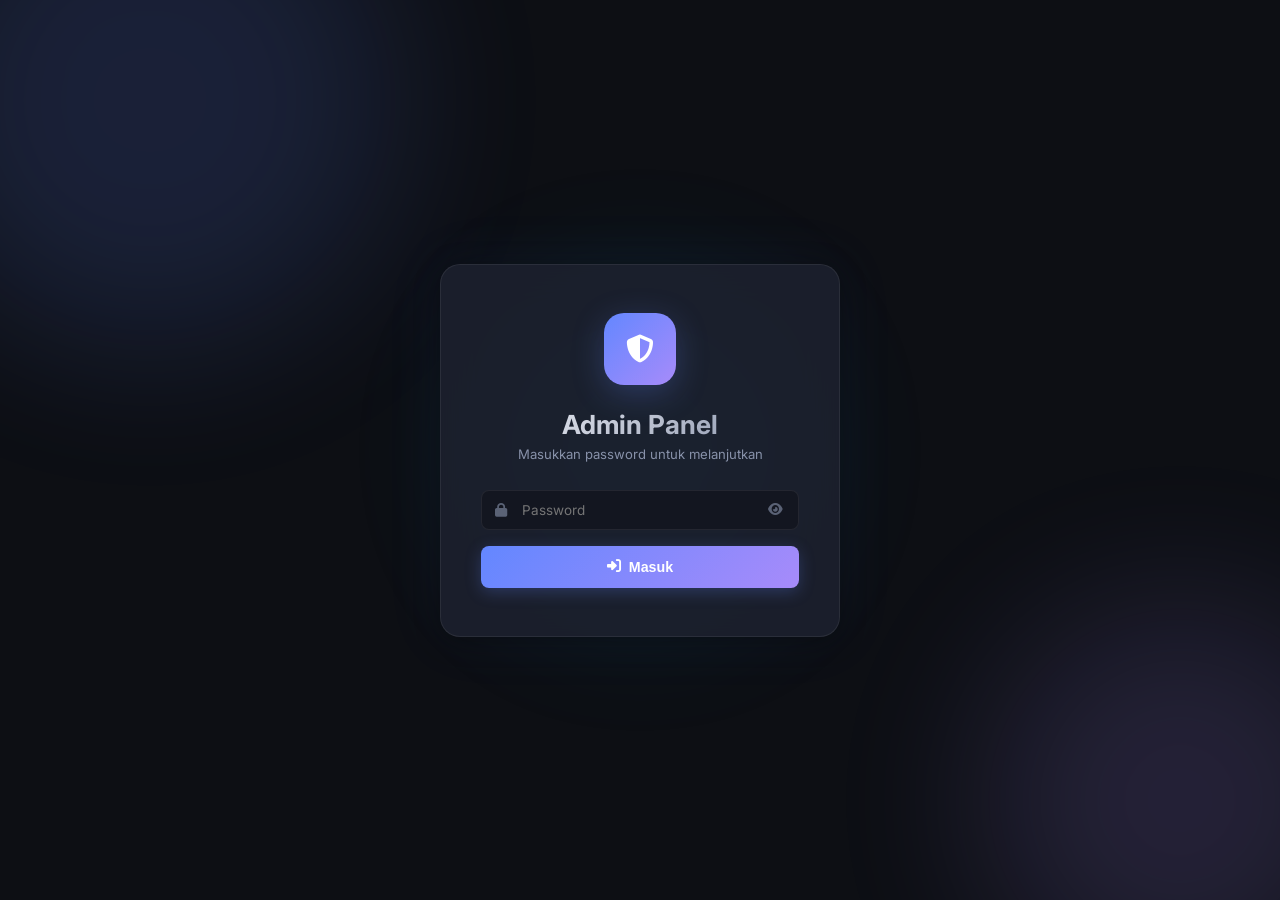
<file: admin/index.html>
<!DOCTYPE html>
<html lang="id">

<head>
    <meta charset="UTF-8">
    <meta name="viewport" content="width=device-width, initial-scale=1.0">
    <title>Admin Panel — Fajar Portfolio</title>
    <meta name="robots" content="noindex, nofollow">

    <!-- Font Awesome -->
    <link rel="stylesheet" href="https://cdnjs.cloudflare.com/ajax/libs/font-awesome/6.4.0/css/all.min.css">
    <!-- Google Fonts -->
    <link href="https://fonts.googleapis.com/css2?family=Inter:wght@300;400;500;600;700&display=swap" rel="stylesheet">
    <!-- Admin CSS -->
    <link rel="stylesheet" href="admin.css">
</head>

<body>

    <!-- ===== LOGIN SCREEN ===== -->
    <div id="loginScreen" class="login-screen">
        <div class="login-card">
            <div class="login-logo">
                <i class="fas fa-shield-halved"></i>
            </div>
            <h1 class="login-title">Admin Panel</h1>
            <p class="login-subtitle">Masukkan password untuk melanjutkan</p>
            <form id="loginForm" class="login-form">
                <div class="input-group">
                    <i class="fas fa-lock input-icon"></i>
                    <input type="password" id="loginPassword" placeholder="Password" autocomplete="current-password" required>
                    <button type="button" id="togglePwd" class="toggle-pwd">
                        <i class="fas fa-eye"></i>
                    </button>
                </div>
                <div id="loginError" class="login-error hidden">
                    <i class="fas fa-circle-exclamation"></i> Password salah!
                </div>
                <button type="submit" class="btn-login">
                    <i class="fas fa-right-to-bracket"></i> Masuk
                </button>
            </form>
        </div>
        <div class="login-bg">
            <div class="blob blob-1"></div>
            <div class="blob blob-2"></div>
            <div class="blob blob-3"></div>
        </div>
    </div>

    <!-- ===== DASHBOARD ===== -->
    <div id="dashboard" class="dashboard hidden">

        <!-- Sidebar -->
        <aside class="sidebar" id="sidebar">
            <div class="sidebar-header">
                <div class="sidebar-logo">
                    <i class="fas fa-bolt"></i>
                    <span>Admin Panel</span>
                </div>
                <button class="sidebar-close" id="sidebarClose"><i class="fas fa-times"></i></button>
            </div>
            <nav class="sidebar-nav">
                <a href="#" class="nav-item active" data-section="about">
                    <i class="fas fa-user"></i><span>About</span>
                </a>
                <a href="#" class="nav-item" data-section="skills">
                    <i class="fas fa-code"></i><span>Skills</span>
                </a>
                <a href="#" class="nav-item" data-section="projects">
                    <i class="fas fa-folder-open"></i><span>Projects</span>
                </a>
                <a href="#" class="nav-item" data-section="contact">
                    <i class="fas fa-address-book"></i><span>Contact</span>
                </a>
                <a href="#" class="nav-item" data-section="settings">
                    <i class="fas fa-gear"></i><span>Settings</span>
                </a>
            </nav>
            <div class="sidebar-footer">
                <a href="../" target="_blank" class="btn-view-site">
                    <i class="fas fa-external-link-alt"></i> Lihat Website
                </a>
                <button class="btn-logout" id="logoutBtn">
                    <i class="fas fa-right-from-bracket"></i> Logout
                </button>
            </div>
        </aside>

        <!-- Main Content -->
        <main class="main-content">
            <!-- Topbar -->
            <header class="topbar">
                <button class="menu-toggle" id="menuToggle"><i class="fas fa-bars"></i></button>
                <div class="topbar-title" id="topbarTitle">About</div>
                <div class="topbar-actions">
                    <button class="btn-save" id="globalSaveBtn">
                        <i class="fas fa-cloud-upload-alt"></i>
                        <span>Simpan & Publish</span>
                    </button>
                </div>
            </header>

            <!-- Toast notification -->
            <div id="toast" class="toast hidden">
                <i class="fas fa-check-circle"></i>
                <span id="toastMsg">Berhasil disimpan!</span>
            </div>

            <!-- ===== SECTION: ABOUT ===== -->
            <section class="content-section active" id="section-about">
                <div class="section-grid">
                    <div class="card">
                        <div class="card-header">
                            <i class="fas fa-id-card"></i> Informasi Utama
                        </div>
                        <div class="card-body">
                            <div class="form-row">
                                <div class="form-group">
                                    <label>Nama Lengkap</label>
                                    <input type="text" id="aboutName" placeholder="Nama lengkap">
                                </div>
                                <div class="form-group">
                                    <label>Lokasi</label>
                                    <input type="text" id="aboutLocation" placeholder="Kota, Provinsi">
                                </div>
                            </div>
                            <div class="form-group">
                                <label>Pendidikan</label>
                                <input type="text" id="aboutEducation" placeholder="Asal sekolah → Kampus saat ini">
                            </div>
                            <div class="form-group">
                                <label>Nama Kampus (di hero)</label>
                                <input type="text" id="aboutSchool" placeholder="Nama kampus">
                            </div>
                            <div class="form-group">
                                <label>Deskripsi Singkat</label>
                                <textarea id="aboutDesc" rows="3" placeholder="Ceritakan tentang dirimu..."></textarea>
                            </div>
                            <div class="form-group">
                                <label>Kutipan / Quote</label>
                                <textarea id="aboutQuote" rows="2" placeholder="Kutipan favoritmu..."></textarea>
                            </div>
                        </div>
                    </div>
                    <div class="card">
                        <div class="card-header">
                            <i class="fas fa-magic"></i> Teks Animasi (Typing)
                        </div>
                        <div class="card-body">
                            <p class="card-desc">Teks yang muncul satu per satu di hero section. Tambah atau hapus sesuai keinginan.</p>
                            <div id="rolesContainer"></div>
                            <button class="btn-add-item" id="addRoleBtn">
                                <i class="fas fa-plus"></i> Tambah Teks
                            </button>
                        </div>
                    </div>
                </div>
            </section>

            <!-- ===== SECTION: SKILLS ===== -->
            <section class="content-section" id="section-skills">
                <div class="section-actions">
                    <button class="btn-add" id="addSkillBtn">
                        <i class="fas fa-plus"></i> Tambah Skill
                    </button>
                </div>
                <div class="cards-grid" id="skillsGrid"></div>
            </section>

            <!-- ===== SECTION: PROJECTS ===== -->
            <section class="content-section" id="section-projects">
                <div class="section-actions">
                    <button class="btn-add" id="addProjectBtn">
                        <i class="fas fa-plus"></i> Tambah Proyek
                    </button>
                </div>
                <div class="cards-grid" id="projectsGrid"></div>
            </section>

            <!-- ===== SECTION: CONTACT ===== -->
            <section class="content-section" id="section-contact">
                <div class="card" style="max-width:600px">
                    <div class="card-header"><i class="fas fa-address-book"></i> Info Kontak</div>
                    <div class="card-body">
                        <div class="form-group">
                            <label><i class="fab fa-whatsapp"></i> Nomor WhatsApp</label>
                            <div class="input-with-prefix">
                                <span class="prefix">+</span>
                                <input type="text" id="contactWA" placeholder="6288215519327 (tanpa +)">
                            </div>
                        </div>
                        <div class="form-group">
                            <label><i class="fas fa-envelope"></i> Email</label>
                            <input type="email" id="contactEmail" placeholder="email@gmail.com">
                        </div>
                        <div class="form-group">
                            <label><i class="fab fa-instagram"></i> Username Instagram</label>
                            <div class="input-with-prefix">
                                <span class="prefix">@</span>
                                <input type="text" id="contactIG" placeholder="username_instagram">
                            </div>
                        </div>
                    </div>
                </div>
            </section>

            <!-- ===== SECTION: SETTINGS ===== -->
            <section class="content-section" id="section-settings">
                <div class="section-grid">
                    <div class="card">
                        <div class="card-header"><i class="fas fa-key"></i> Ganti Password Admin</div>
                        <div class="card-body">
                            <div class="form-group">
                                <label>Password Saat Ini</label>
                                <input type="password" id="currentPwd" placeholder="Password lama">
                            </div>
                            <div class="form-group">
                                <label>Password Baru</label>
                                <input type="password" id="newPwd" placeholder="Password baru">
                            </div>
                            <div class="form-group">
                                <label>Konfirmasi Password Baru</label>
                                <input type="password" id="confirmPwd" placeholder="Ulangi password baru">
                            </div>
                            <button class="btn-primary" id="changePwdBtn">
                                <i class="fas fa-save"></i> Ganti Password
                            </button>
                            <div id="pwdMsg" class="msg hidden"></div>
                        </div>
                    </div>
                    <div class="card">
                        <div class="card-header"><i class="fab fa-github"></i> GitHub Token (untuk Simpan & Publish)</div>
                        <div class="card-body">
                            <p class="card-desc">
                                Token ini digunakan agar admin panel bisa menyimpan perubahan langsung ke GitHub.
                                Token <strong>tidak disimpan permanen</strong> — hanya aktif selama sesi browser ini.
                            </p>
                            <div class="token-steps">
                                <p>📋 <strong>Cara dapatkan token:</strong></p>
                                <ol>
                                    <li>Buka <a href="https://github.com/settings/tokens/new" target="_blank">github.com/settings/tokens/new</a></li>
                                    <li>Beri nama token, misal: <code>portfolio-admin</code></li>
                                    <li>Centang <strong>repo</strong> (full control)</li>
                                    <li>Scroll bawah → klik <strong>Generate token</strong></li>
                                    <li>Copy token dan paste di bawah ini</li>
                                </ol>
                            </div>
                            <div class="form-group">
                                <label>GitHub Personal Access Token</label>
                                <div class="input-group">
                                    <input type="password" id="githubToken" placeholder="ghp_xxxxxxxxxxxxxxxxxxxx">
                                    <button type="button" class="toggle-pwd" id="toggleToken">
                                        <i class="fas fa-eye"></i>
                                    </button>
                                </div>
                            </div>
                            <button class="btn-primary" id="saveTokenBtn">
                                <i class="fas fa-plug"></i> Simpan Token
                            </button>
                            <div id="tokenStatus" class="token-status hidden"></div>
                        </div>
                    </div>
                </div>
            </section>

        </main>
    </div>

    <!-- ===== MODAL: Skill ===== -->
    <div class="modal-overlay hidden" id="skillModal">
        <div class="modal">
            <div class="modal-header">
                <h3 id="skillModalTitle">Tambah Skill</h3>
                <button class="modal-close" data-modal="skillModal"><i class="fas fa-times"></i></button>
            </div>
            <div class="modal-body">
                <div class="form-row">
                    <div class="form-group">
                        <label>Nama Skill</label>
                        <input type="text" id="skillName" placeholder="Contoh: React.js">
                    </div>
                    <div class="form-group">
                        <label>Persentase (%)</label>
                        <input type="number" id="skillPct" min="0" max="100" placeholder="0-100">
                    </div>
                </div>
                <div class="form-row">
                    <div class="form-group">
                        <label>Icon (Font Awesome class)</label>
                        <input type="text" id="skillIcon" placeholder="fab fa-react">
                        <small>Cek icon di <a href="https://fontawesome.com/icons" target="_blank">fontawesome.com</a></small>
                    </div>
                    <div class="form-group">
                        <label>Warna</label>
                        <select id="skillColor">
                            <option value="skill-icon-blue">Biru</option>
                            <option value="skill-icon-yellow">Kuning</option>
                            <option value="skill-icon-purple">Ungu</option>
                            <option value="skill-icon-orange">Orange</option>
                            <option value="skill-icon-green">Hijau</option>
                            <option value="skill-icon-red">Merah</option>
                            <option value="skill-icon-pink">Pink</option>
                            <option value="skill-icon-cyan">Cyan</option>
                        </select>
                    </div>
                </div>
                <div class="form-group">
                    <label>Deskripsi Singkat</label>
                    <input type="text" id="skillDesc" placeholder="Deskripsi skill ini...">
                </div>
                <input type="hidden" id="skillEditId">
            </div>
            <div class="modal-footer">
                <button class="btn-secondary" data-modal="skillModal">Batal</button>
                <button class="btn-primary" id="saveSkillBtn"><i class="fas fa-save"></i> Simpan</button>
            </div>
        </div>
    </div>

    <!-- ===== MODAL: Project ===== -->
    <div class="modal-overlay hidden" id="projectModal">
        <div class="modal">
            <div class="modal-header">
                <h3 id="projectModalTitle">Tambah Proyek</h3>
                <button class="modal-close" data-modal="projectModal"><i class="fas fa-times"></i></button>
            </div>
            <div class="modal-body">
                <div class="form-row">
                    <div class="form-group">
                        <label>Judul Proyek</label>
                        <input type="text" id="projectTitle" placeholder="Nama proyek / sertifikat">
                    </div>
                    <div class="form-group">
                        <label>Tag / Kategori</label>
                        <input type="text" id="projectTag" placeholder="Contoh: Sertifikasi, Kompetisi, Web App">
                    </div>
                </div>
                <div class="form-group">
                    <label>Nama File Gambar</label>
                    <input type="text" id="projectImage" placeholder="sertif1.jpeg (file harus sudah di-upload ke repo)">
                    <small>Upload gambar ke repo GitHub terlebih dahulu, lalu masukkan nama filenya di sini.</small>
                </div>
                <div class="form-group">
                    <label>Deskripsi</label>
                    <textarea id="projectDesc" rows="3" placeholder="Deskripsi singkat proyek ini..."></textarea>
                </div>
                <input type="hidden" id="projectEditId">
            </div>
            <div class="modal-footer">
                <button class="btn-secondary" data-modal="projectModal">Batal</button>
                <button class="btn-primary" id="saveProjectBtn"><i class="fas fa-save"></i> Simpan</button>
            </div>
        </div>
    </div>

    <!-- ===== MODAL: Confirm Delete ===== -->
    <div class="modal-overlay hidden" id="deleteModal">
        <div class="modal modal-sm">
            <div class="modal-header">
                <h3>Konfirmasi Hapus</h3>
                <button class="modal-close" data-modal="deleteModal"><i class="fas fa-times"></i></button>
            </div>
            <div class="modal-body">
                <p>Yakin ingin menghapus <strong id="deleteItemName"></strong>?</p>
                <p class="text-muted">Aksi ini tidak bisa dibatalkan.</p>
            </div>
            <div class="modal-footer">
                <button class="btn-secondary" data-modal="deleteModal">Batal</button>
                <button class="btn-danger" id="confirmDeleteBtn"><i class="fas fa-trash"></i> Hapus</button>
            </div>
        </div>
    </div>

    <script src="admin.js"></script>
</body>

</html>
</file>
<file: admin/admin.css>
/* ===================================================
   ADMIN PANEL CSS — Fajar Portfolio
   =================================================== */

@import url('https://fonts.googleapis.com/css2?family=Inter:wght@300;400;500;600;700&display=swap');

:root {
    --bg-base: #0d0f14;
    --bg-surface: #161922;
    --bg-card: #1e2230;
    --bg-hover: #252b3b;
    --bg-input: #131620;
    --border: rgba(255, 255, 255, 0.07);
    --border-active: rgba(99, 135, 255, 0.5);

    --accent: #6387ff;
    --accent-2: #a78bfa;
    --accent-glow: rgba(99, 135, 255, 0.25);
    --green: #22c55e;
    --red: #ef4444;
    --yellow: #f59e0b;
    --orange: #f97316;
    --pink: #ec4899;
    --cyan: #06b6d4;
    --purple: #8b5cf6;

    --text-primary: #f0f2f8;
    --text-secondary: #8892aa;
    --text-muted: #5a6275;

    --sidebar-w: 240px;
    --topbar-h: 64px;
    --radius: 12px;
    --radius-sm: 8px;
    --shadow: 0 4px 24px rgba(0, 0, 0, 0.4);
    --transition: 0.2s ease;
}

*, *::before, *::after { box-sizing: border-box; margin: 0; padding: 0; }

html { font-size: 15px; }

body {
    font-family: 'Inter', sans-serif;
    background: var(--bg-base);
    color: var(--text-primary);
    min-height: 100vh;
    overflow-x: hidden;
}

a { color: var(--accent); text-decoration: none; }
a:hover { text-decoration: underline; }

/* ===================================================
   LOGIN SCREEN
   =================================================== */
.login-screen {
    min-height: 100vh;
    display: flex;
    align-items: center;
    justify-content: center;
    position: relative;
    overflow: hidden;
}

.login-bg {
    position: fixed;
    inset: 0;
    z-index: 0;
    pointer-events: none;
}

.blob {
    position: absolute;
    border-radius: 50%;
    filter: blur(80px);
    opacity: 0.15;
    animation: float 8s ease-in-out infinite;
}

.blob-1 { width: 500px; height: 500px; background: var(--accent); top: -150px; left: -100px; animation-delay: 0s; }
.blob-2 { width: 400px; height: 400px; background: var(--accent-2); bottom: -100px; right: -100px; animation-delay: 2s; }
.blob-3 { width: 300px; height: 300px; background: var(--cyan); top: 50%; left: 50%; transform: translate(-50%, -50%); animation-delay: 4s; }

@keyframes float {
    0%, 100% { transform: translate(0, 0); }
    50% { transform: translate(20px, -20px); }
}

.login-card {
    position: relative;
    z-index: 10;
    background: rgba(30, 34, 48, 0.85);
    backdrop-filter: blur(20px);
    border: 1px solid var(--border);
    border-radius: 20px;
    padding: 48px 40px;
    width: 100%;
    max-width: 400px;
    box-shadow: var(--shadow), 0 0 60px rgba(99, 135, 255, 0.08);
    text-align: center;
}

.login-logo {
    width: 72px;
    height: 72px;
    background: linear-gradient(135deg, var(--accent), var(--accent-2));
    border-radius: 20px;
    display: flex;
    align-items: center;
    justify-content: center;
    font-size: 28px;
    color: #fff;
    margin: 0 auto 24px;
    box-shadow: 0 8px 32px var(--accent-glow);
}

.login-title {
    font-size: 1.75rem;
    font-weight: 700;
    margin-bottom: 6px;
    background: linear-gradient(135deg, var(--text-primary), var(--text-secondary));
    -webkit-background-clip: text;
    -webkit-text-fill-color: transparent;
    background-clip: text;
}

.login-subtitle {
    color: var(--text-secondary);
    font-size: 0.875rem;
    margin-bottom: 28px;
}

.login-form { display: flex; flex-direction: column; gap: 16px; }

.input-group {
    position: relative;
    display: flex;
    align-items: center;
}

.input-icon {
    position: absolute;
    left: 14px;
    color: var(--text-muted);
    font-size: 14px;
    z-index: 1;
}

.input-group input,
.form-group input,
.form-group textarea,
.form-group select {
    width: 100%;
    background: var(--bg-input);
    border: 1px solid var(--border);
    border-radius: var(--radius-sm);
    color: var(--text-primary);
    font-family: 'Inter', sans-serif;
    font-size: 0.9rem;
    padding: 11px 14px;
    transition: border-color var(--transition), box-shadow var(--transition);
    outline: none;
}

.input-group input {
    padding-left: 40px;
    padding-right: 44px;
}

.input-group input:focus,
.form-group input:focus,
.form-group textarea:focus,
.form-group select:focus {
    border-color: var(--accent);
    box-shadow: 0 0 0 3px var(--accent-glow);
}

.form-group select option { background: var(--bg-card); }

.toggle-pwd {
    position: absolute;
    right: 10px;
    background: none;
    border: none;
    color: var(--text-muted);
    cursor: pointer;
    padding: 4px 6px;
    font-size: 13px;
    transition: color var(--transition);
}
.toggle-pwd:hover { color: var(--text-secondary); }

.login-error {
    background: rgba(239, 68, 68, 0.12);
    border: 1px solid rgba(239, 68, 68, 0.3);
    color: #fca5a5;
    border-radius: var(--radius-sm);
    padding: 10px 14px;
    font-size: 0.85rem;
    display: flex;
    align-items: center;
    gap: 8px;
}

.btn-login {
    background: linear-gradient(135deg, var(--accent), var(--accent-2));
    color: #fff;
    border: none;
    border-radius: var(--radius-sm);
    padding: 13px;
    font-size: 0.95rem;
    font-weight: 600;
    cursor: pointer;
    transition: opacity var(--transition), transform var(--transition);
    display: flex;
    align-items: center;
    justify-content: center;
    gap: 8px;
    box-shadow: 0 4px 16px var(--accent-glow);
}
.btn-login:hover { opacity: 0.9; transform: translateY(-1px); }
.btn-login:active { transform: translateY(0); }

/* ===================================================
   DASHBOARD LAYOUT
   =================================================== */
.dashboard {
    display: flex;
    min-height: 100vh;
}

/* --- Sidebar --- */
.sidebar {
    width: var(--sidebar-w);
    background: var(--bg-surface);
    border-right: 1px solid var(--border);
    display: flex;
    flex-direction: column;
    position: fixed;
    top: 0;
    left: 0;
    height: 100vh;
    z-index: 100;
    transition: transform var(--transition);
}

.sidebar-header {
    display: flex;
    align-items: center;
    justify-content: space-between;
    padding: 20px 18px;
    border-bottom: 1px solid var(--border);
}

.sidebar-logo {
    display: flex;
    align-items: center;
    gap: 10px;
    font-weight: 700;
    font-size: 1rem;
    color: var(--text-primary);
}

.sidebar-logo i {
    color: var(--accent);
    font-size: 1.1rem;
}

.sidebar-close {
    display: none;
    background: none;
    border: none;
    color: var(--text-secondary);
    cursor: pointer;
    font-size: 1rem;
    padding: 4px;
}

.sidebar-nav {
    flex: 1;
    padding: 16px 10px;
    display: flex;
    flex-direction: column;
    gap: 4px;
    overflow-y: auto;
}

.nav-item {
    display: flex;
    align-items: center;
    gap: 12px;
    padding: 10px 14px;
    border-radius: var(--radius-sm);
    color: var(--text-secondary);
    font-size: 0.9rem;
    font-weight: 500;
    transition: background var(--transition), color var(--transition);
    text-decoration: none;
}

.nav-item:hover {
    background: var(--bg-hover);
    color: var(--text-primary);
    text-decoration: none;
}

.nav-item.active {
    background: rgba(99, 135, 255, 0.15);
    color: var(--accent);
    border: 1px solid rgba(99, 135, 255, 0.2);
}

.nav-item i { width: 18px; text-align: center; font-size: 15px; }

.sidebar-footer {
    padding: 16px 10px;
    border-top: 1px solid var(--border);
    display: flex;
    flex-direction: column;
    gap: 8px;
}

.btn-view-site, .btn-logout {
    display: flex;
    align-items: center;
    justify-content: center;
    gap: 8px;
    padding: 9px;
    border-radius: var(--radius-sm);
    font-size: 0.85rem;
    font-weight: 500;
    cursor: pointer;
    transition: all var(--transition);
    text-decoration: none;
    border: none;
}

.btn-view-site {
    background: rgba(34, 197, 94, 0.1);
    color: var(--green);
    border: 1px solid rgba(34, 197, 94, 0.2);
}
.btn-view-site:hover { background: rgba(34, 197, 94, 0.2); text-decoration: none; }

.btn-logout {
    background: rgba(239, 68, 68, 0.1);
    color: var(--red);
    border: 1px solid rgba(239, 68, 68, 0.2);
    font-family: 'Inter', sans-serif;
}
.btn-logout:hover { background: rgba(239, 68, 68, 0.2); }

/* --- Main Content --- */
.main-content {
    margin-left: var(--sidebar-w);
    flex: 1;
    min-height: 100vh;
    display: flex;
    flex-direction: column;
}

/* --- Topbar --- */
.topbar {
    height: var(--topbar-h);
    background: var(--bg-surface);
    border-bottom: 1px solid var(--border);
    display: flex;
    align-items: center;
    gap: 16px;
    padding: 0 24px;
    position: sticky;
    top: 0;
    z-index: 50;
}

.menu-toggle {
    display: none;
    background: none;
    border: none;
    color: var(--text-secondary);
    font-size: 1.1rem;
    cursor: pointer;
    padding: 6px;
}

.topbar-title {
    font-size: 1.1rem;
    font-weight: 600;
    color: var(--text-primary);
    flex: 1;
}

.btn-save {
    display: flex;
    align-items: center;
    gap: 8px;
    background: linear-gradient(135deg, var(--accent), var(--accent-2));
    color: #fff;
    border: none;
    border-radius: var(--radius-sm);
    padding: 9px 20px;
    font-size: 0.875rem;
    font-weight: 600;
    cursor: pointer;
    transition: opacity var(--transition), transform var(--transition);
    font-family: 'Inter', sans-serif;
    box-shadow: 0 2px 12px var(--accent-glow);
}
.btn-save:hover { opacity: 0.9; transform: translateY(-1px); }
.btn-save:active { transform: translateY(0); }
.btn-save:disabled { opacity: 0.5; cursor: not-allowed; transform: none; }

/* --- Toast --- */
.toast {
    position: fixed;
    top: 80px;
    right: 24px;
    background: rgba(34, 197, 94, 0.15);
    border: 1px solid rgba(34, 197, 94, 0.4);
    color: #86efac;
    border-radius: var(--radius);
    padding: 12px 20px;
    display: flex;
    align-items: center;
    gap: 10px;
    font-size: 0.9rem;
    font-weight: 500;
    z-index: 9999;
    animation: slideIn 0.3s ease;
    box-shadow: var(--shadow);
}
.toast.error {
    background: rgba(239, 68, 68, 0.15);
    border-color: rgba(239, 68, 68, 0.4);
    color: #fca5a5;
}

@keyframes slideIn {
    from { transform: translateX(100px); opacity: 0; }
    to { transform: translateX(0); opacity: 1; }
}

/* ===================================================
   CONTENT SECTIONS
   =================================================== */
.content-section {
    padding: 28px 28px;
    display: none;
    flex-direction: column;
    gap: 24px;
    flex: 1;
}
.content-section.active { display: flex; }

.section-grid {
    display: grid;
    grid-template-columns: repeat(auto-fit, minmax(320px, 1fr));
    gap: 20px;
    align-items: start;
}

.section-actions {
    display: flex;
    gap: 12px;
    align-items: center;
}

.cards-grid {
    display: grid;
    grid-template-columns: repeat(auto-fill, minmax(280px, 1fr));
    gap: 16px;
}

/* ===================================================
   CARDS
   =================================================== */
.card {
    background: var(--bg-card);
    border: 1px solid var(--border);
    border-radius: var(--radius);
    overflow: hidden;
}

.card-header {
    padding: 16px 20px;
    border-bottom: 1px solid var(--border);
    font-weight: 600;
    font-size: 0.95rem;
    color: var(--text-primary);
    display: flex;
    align-items: center;
    gap: 10px;
}

.card-header i { color: var(--accent); }

.card-body {
    padding: 20px;
    display: flex;
    flex-direction: column;
    gap: 16px;
}

.card-desc {
    color: var(--text-secondary);
    font-size: 0.85rem;
    line-height: 1.6;
}

/* Item cards (skills, projects) */
.item-card {
    background: var(--bg-card);
    border: 1px solid var(--border);
    border-radius: var(--radius);
    padding: 16px;
    display: flex;
    flex-direction: column;
    gap: 12px;
    transition: border-color var(--transition);
}
.item-card:hover { border-color: var(--accent); }

.item-card-header {
    display: flex;
    align-items: center;
    gap: 12px;
}

.item-icon {
    width: 42px;
    height: 42px;
    border-radius: 10px;
    display: flex;
    align-items: center;
    justify-content: center;
    font-size: 18px;
    flex-shrink: 0;
}

.item-icon.skill-icon-blue { background: rgba(59,130,246,0.15); color: #60a5fa; }
.item-icon.skill-icon-yellow { background: rgba(245,158,11,0.15); color: #fbbf24; }
.item-icon.skill-icon-purple { background: rgba(139,92,246,0.15); color: #a78bfa; }
.item-icon.skill-icon-orange { background: rgba(249,115,22,0.15); color: #fb923c; }
.item-icon.skill-icon-green { background: rgba(34,197,94,0.15); color: #4ade80; }
.item-icon.skill-icon-red { background: rgba(239,68,68,0.15); color: #f87171; }
.item-icon.skill-icon-pink { background: rgba(236,72,153,0.15); color: #f472b6; }
.item-icon.skill-icon-cyan { background: rgba(6,182,212,0.15); color: #22d3ee; }

.item-info { flex: 1; min-width: 0; }
.item-name { font-weight: 600; font-size: 0.95rem; margin-bottom: 2px; }
.item-sub { color: var(--text-secondary); font-size: 0.8rem; white-space: nowrap; overflow: hidden; text-overflow: ellipsis; }

.item-actions { display: flex; gap: 8px; justify-content: flex-end; }

.btn-icon {
    width: 32px;
    height: 32px;
    border-radius: var(--radius-sm);
    border: none;
    cursor: pointer;
    display: flex;
    align-items: center;
    justify-content: center;
    font-size: 13px;
    transition: background var(--transition);
}

.btn-icon.edit { background: rgba(99,135,255,0.1); color: var(--accent); }
.btn-icon.edit:hover { background: rgba(99,135,255,0.25); }
.btn-icon.delete { background: rgba(239,68,68,0.1); color: var(--red); }
.btn-icon.delete:hover { background: rgba(239,68,68,0.25); }

.skill-bar-container {
    background: var(--bg-input);
    border-radius: 999px;
    height: 6px;
    overflow: hidden;
}

.skill-bar-fill {
    height: 100%;
    border-radius: 999px;
    background: linear-gradient(90deg, var(--accent), var(--accent-2));
}

.project-thumb {
    width: 100%;
    height: 120px;
    object-fit: cover;
    border-radius: var(--radius-sm);
    background: var(--bg-hover);
}

.project-tag-badge {
    display: inline-flex;
    align-items: center;
    padding: 3px 10px;
    border-radius: 999px;
    font-size: 0.75rem;
    font-weight: 500;
    background: rgba(99,135,255,0.12);
    color: var(--accent);
    border: 1px solid rgba(99,135,255,0.2);
}

/* ===================================================
   FORM ELEMENTS
   =================================================== */
.form-group {
    display: flex;
    flex-direction: column;
    gap: 6px;
}

.form-group label {
    font-size: 0.82rem;
    font-weight: 500;
    color: var(--text-secondary);
    display: flex;
    align-items: center;
    gap: 6px;
}

.form-group small {
    font-size: 0.78rem;
    color: var(--text-muted);
}

.form-row {
    display: grid;
    grid-template-columns: 1fr 1fr;
    gap: 14px;
}

.form-group textarea {
    resize: vertical;
    min-height: 80px;
}

.input-with-prefix {
    display: flex;
    align-items: center;
    background: var(--bg-input);
    border: 1px solid var(--border);
    border-radius: var(--radius-sm);
    overflow: hidden;
    transition: border-color var(--transition), box-shadow var(--transition);
}

.input-with-prefix:focus-within {
    border-color: var(--accent);
    box-shadow: 0 0 0 3px var(--accent-glow);
}

.prefix {
    padding: 0 12px;
    color: var(--text-muted);
    font-size: 0.9rem;
    background: var(--bg-hover);
    border-right: 1px solid var(--border);
    height: 100%;
    display: flex;
    align-items: center;
    white-space: nowrap;
    align-self: stretch;
}

.input-with-prefix input {
    border: none !important;
    border-radius: 0 !important;
    background: transparent !important;
    box-shadow: none !important;
    flex: 1;
}

/* ===================================================
   BUTTONS
   =================================================== */
.btn-primary, .btn-secondary, .btn-danger, .btn-add, .btn-add-item {
    display: inline-flex;
    align-items: center;
    justify-content: center;
    gap: 8px;
    padding: 10px 18px;
    border-radius: var(--radius-sm);
    font-family: 'Inter', sans-serif;
    font-size: 0.875rem;
    font-weight: 600;
    cursor: pointer;
    border: none;
    transition: all var(--transition);
}

.btn-primary {
    background: linear-gradient(135deg, var(--accent), var(--accent-2));
    color: #fff;
    box-shadow: 0 2px 12px var(--accent-glow);
}
.btn-primary:hover { opacity: 0.9; transform: translateY(-1px); }

.btn-secondary {
    background: var(--bg-hover);
    color: var(--text-secondary);
    border: 1px solid var(--border);
}
.btn-secondary:hover { background: var(--border); color: var(--text-primary); }

.btn-danger {
    background: rgba(239, 68, 68, 0.15);
    color: var(--red);
    border: 1px solid rgba(239, 68, 68, 0.3);
}
.btn-danger:hover { background: rgba(239, 68, 68, 0.25); }

.btn-add {
    background: rgba(99, 135, 255, 0.1);
    color: var(--accent);
    border: 1px solid rgba(99, 135, 255, 0.25);
    padding: 9px 18px;
}
.btn-add:hover { background: rgba(99, 135, 255, 0.2); }

.btn-add-item {
    background: transparent;
    color: var(--accent);
    border: 1.5px dashed rgba(99, 135, 255, 0.35);
    width: 100%;
    padding: 10px;
    margin-top: 4px;
    font-size: 0.85rem;
}
.btn-add-item:hover { background: rgba(99, 135, 255, 0.06); }

/* ===================================================
   ROLES LIST
   =================================================== */
.role-item {
    display: flex;
    align-items: center;
    gap: 8px;
    margin-bottom: 8px;
}

.role-item input {
    flex: 1;
    background: var(--bg-input);
    border: 1px solid var(--border);
    border-radius: var(--radius-sm);
    color: var(--text-primary);
    font-family: 'Inter', sans-serif;
    font-size: 0.875rem;
    padding: 9px 12px;
    outline: none;
    transition: border-color var(--transition);
}
.role-item input:focus { border-color: var(--accent); }

.role-item .btn-icon { flex-shrink: 0; }

/* ===================================================
   SETTINGS
   =================================================== */
.msg {
    padding: 10px 14px;
    border-radius: var(--radius-sm);
    font-size: 0.85rem;
    display: flex;
    align-items: center;
    gap: 8px;
    margin-top: 4px;
}
.msg.success { background: rgba(34,197,94,0.12); border: 1px solid rgba(34,197,94,0.3); color: #86efac; }
.msg.error { background: rgba(239,68,68,0.12); border: 1px solid rgba(239,68,68,0.3); color: #fca5a5; }

.token-steps {
    background: var(--bg-input);
    border: 1px solid var(--border);
    border-radius: var(--radius-sm);
    padding: 14px 16px;
    font-size: 0.85rem;
    color: var(--text-secondary);
    line-height: 1.8;
}

.token-steps ol { padding-left: 20px; margin-top: 8px; }
.token-steps p { margin-bottom: 4px; }
.token-steps code {
    background: rgba(99,135,255,0.1);
    color: var(--accent);
    padding: 2px 6px;
    border-radius: 4px;
    font-family: monospace;
}

.token-status {
    padding: 10px 14px;
    border-radius: var(--radius-sm);
    font-size: 0.85rem;
    margin-top: 8px;
}
.token-status.ok { background: rgba(34,197,94,0.12); border: 1px solid rgba(34,197,94,0.3); color: #86efac; }
.token-status.err { background: rgba(239,68,68,0.12); border: 1px solid rgba(239,68,68,0.3); color: #fca5a5; }

/* ===================================================
   MODALS
   =================================================== */
.modal-overlay {
    position: fixed;
    inset: 0;
    background: rgba(0, 0, 0, 0.65);
    backdrop-filter: blur(4px);
    z-index: 500;
    display: flex;
    align-items: center;
    justify-content: center;
    padding: 20px;
}

.modal {
    background: var(--bg-card);
    border: 1px solid var(--border);
    border-radius: 16px;
    width: 100%;
    max-width: 540px;
    box-shadow: var(--shadow);
    animation: modalIn 0.2s ease;
}

.modal-sm { max-width: 380px; }

@keyframes modalIn {
    from { transform: scale(0.95) translateY(10px); opacity: 0; }
    to { transform: scale(1) translateY(0); opacity: 1; }
}

.modal-header {
    display: flex;
    align-items: center;
    justify-content: space-between;
    padding: 18px 22px;
    border-bottom: 1px solid var(--border);
}

.modal-header h3 { font-size: 1rem; font-weight: 600; }

.modal-close {
    background: none;
    border: none;
    color: var(--text-muted);
    cursor: pointer;
    font-size: 1rem;
    padding: 4px 6px;
    border-radius: 6px;
    transition: all var(--transition);
}
.modal-close:hover { background: var(--bg-hover); color: var(--text-primary); }

.modal-body {
    padding: 22px;
    display: flex;
    flex-direction: column;
    gap: 14px;
}
.modal-body p { color: var(--text-secondary); font-size: 0.9rem; line-height: 1.6; }
.text-muted { color: var(--text-muted) !important; font-size: 0.82rem !important; }

.modal-footer {
    padding: 16px 22px;
    border-top: 1px solid var(--border);
    display: flex;
    gap: 10px;
    justify-content: flex-end;
}

/* ===================================================
   UTILITIES
   =================================================== */
.hidden { display: none !important; }

/* ===================================================
   RESPONSIVE
   =================================================== */
@media (max-width: 768px) {
    .sidebar {
        transform: translateX(-100%);
    }
    .sidebar.open {
        transform: translateX(0);
        box-shadow: 4px 0 24px rgba(0, 0, 0, 0.5);
    }
    .sidebar-close { display: block; }
    .main-content { margin-left: 0; }
    .menu-toggle { display: flex; }
    .btn-save span { display: none; }
    .form-row { grid-template-columns: 1fr; }
    .content-section { padding: 20px 16px; }
    .section-grid { grid-template-columns: 1fr; }
    .cards-grid { grid-template-columns: 1fr; }
}
</file>
